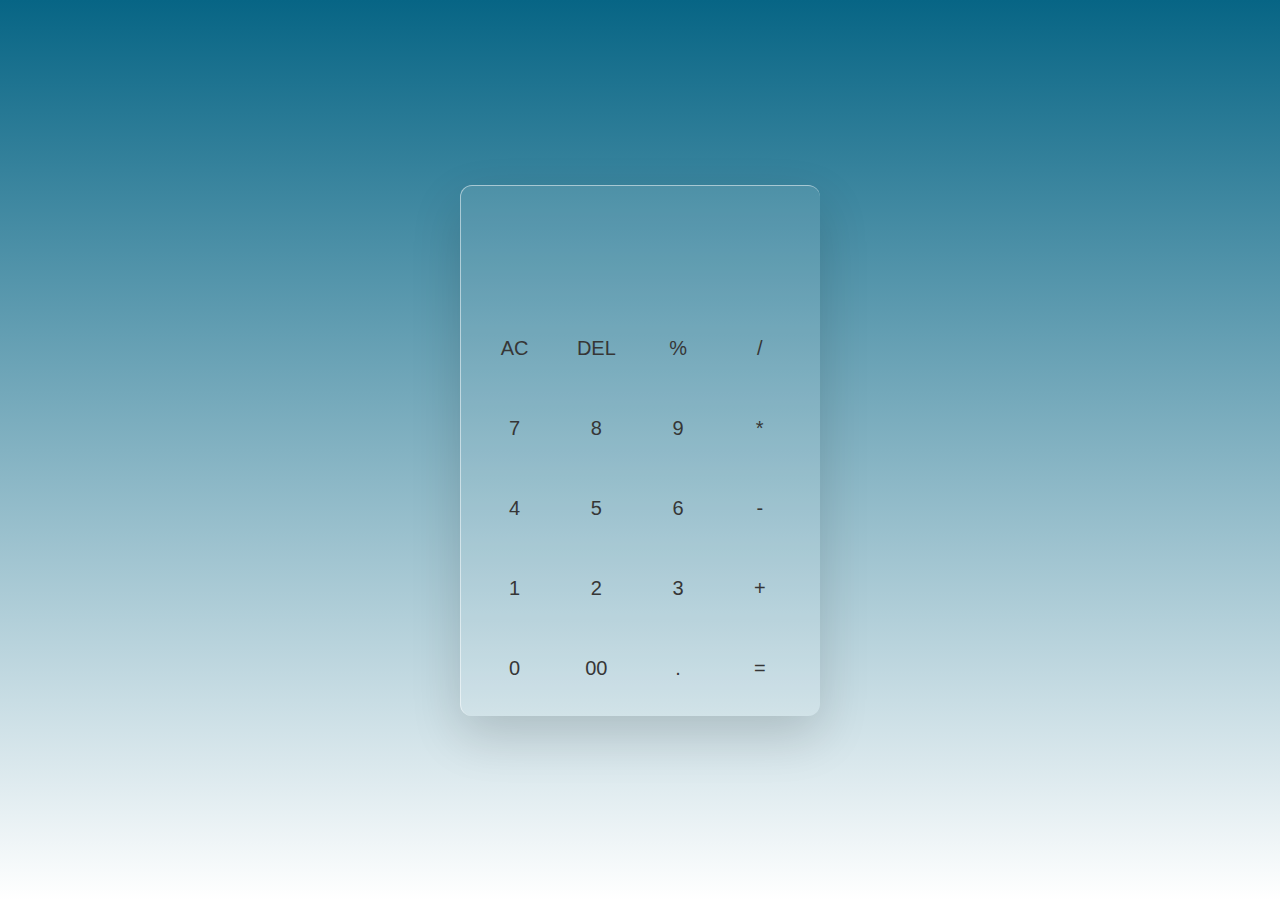
<file: Calculator2.html>
<!DOCTYPE html>

<html lang="en" dir="ltr">
  <head>
    <meta charset="UTF-8">
    <meta http-equiv="X-UA-Compatible" content="IE=edge" />
    <meta name="viewport" content="width=device-width, initial-scale=1.0" />
    <title>CALCULATOR</title>
       </head>
<body>
    <div class="container">
        <form action="#" name="forms">
          <input type="text" name="answer">
          <div class="buttons">
            <input type="button" value="AC" onclick="forms.answer.value = ''">
            <input type="button" value="DEL" onclick="forms.answer.value = forms.answer.value.substr(0 , forms.answer.value.length -1)">
            <input type="button" value="%" onclick="forms.answer.value += '%'">
            <input type="button" value="/" onclick="forms.answer.value += '/'">
          </div>
          <div class="buttons">
            <input type="button" value="7" onclick="forms.answer.value += '7'">
            <input type="button" value="8" onclick="forms.answer.value += '8'">
            <input type="button" value="9" onclick="forms.answer.value += '9'">
            <input type="button" value="*" onclick="forms.answer.value += '*'">
          </div>
          <div class="buttons">
            <input type="button" value="4" onclick="forms.answer.value += '4'">
            <input type="button" value="5" onclick="forms.answer.value += '5'">
            <input type="button" value="6" onclick="forms.answer.value += '6'">
            <input type="button" value="-" onclick="forms.answer.value += '-'">
          </div>
          <div class="buttons">
            <input type="button" value="1" onclick="forms.answer.value += '1'">
            <input type="button" value="2" onclick="forms.answer.value += '2'">
            <input type="button" value="3" onclick="forms.answer.value += '3'">
            <input type="button" value="+" onclick="forms.answer.value += '+'">
          </div>
          <div class="buttons">
            <input type="button" value="0"  onclick="forms.answer.value += '0'">
            <input type="button" value="00" onclick="forms.answer.value += '00'">
            <input type="button" value="." onclick="forms.answer.value += '.'">
            <input type="button" value="=" onclick="forms.answer.value = eval(forms.answer.value)">
          </div>
        </form>
      </div>
     </body>
     </html>

     <style>
        *{
  margin: 0;
  padding: 0;
  box-sizing: border-box;
  font-family: 'Poppins',sans-serif;
}
body{
  height: 100vh;
  width: 100%;
  overflow: hidden;
  display: flex;
  justify-content: center;
  align-items: center;
  background: linear-gradient(#076585 , #fff);
}
.container{
  width: 360px;
  padding: 15px;
  border-radius: 12px;
  background: rgba(255, 255, 255, 0.1);
  box-shadow: 0 20px 50px rgba(0, 0, 0, 0.15);
  border-top: 1px solid rgba(255, 255, 255, 0.5);
  border-left: 1px solid rgba(255, 255, 255, 0.5);
}
.container input[type="text"]{
  width: 100%;
  height: 100px;
  margin: 0 3px;
  outline: none;
  border: none;
  color: #fff;
  font-size: 20px;
  text-align: right;
  padding-right: 10px;
  pointer-events: none;
  background: transparent;
}
.container input[type="button"]{
  height: 65px;
  color: #363636;
  width: calc(100% / 4 - 5px);
  background: transparent;
  border-radius: 12px;
  margin-top: 15px;
  outline: none;
  border: none;
  font-size: 20px;
  cursor: pointer;
  transition: all 0.3s ease;
}
.container input[type="button"]:hover{
  background:#203354;
    color: white;}
     </style>
</file>
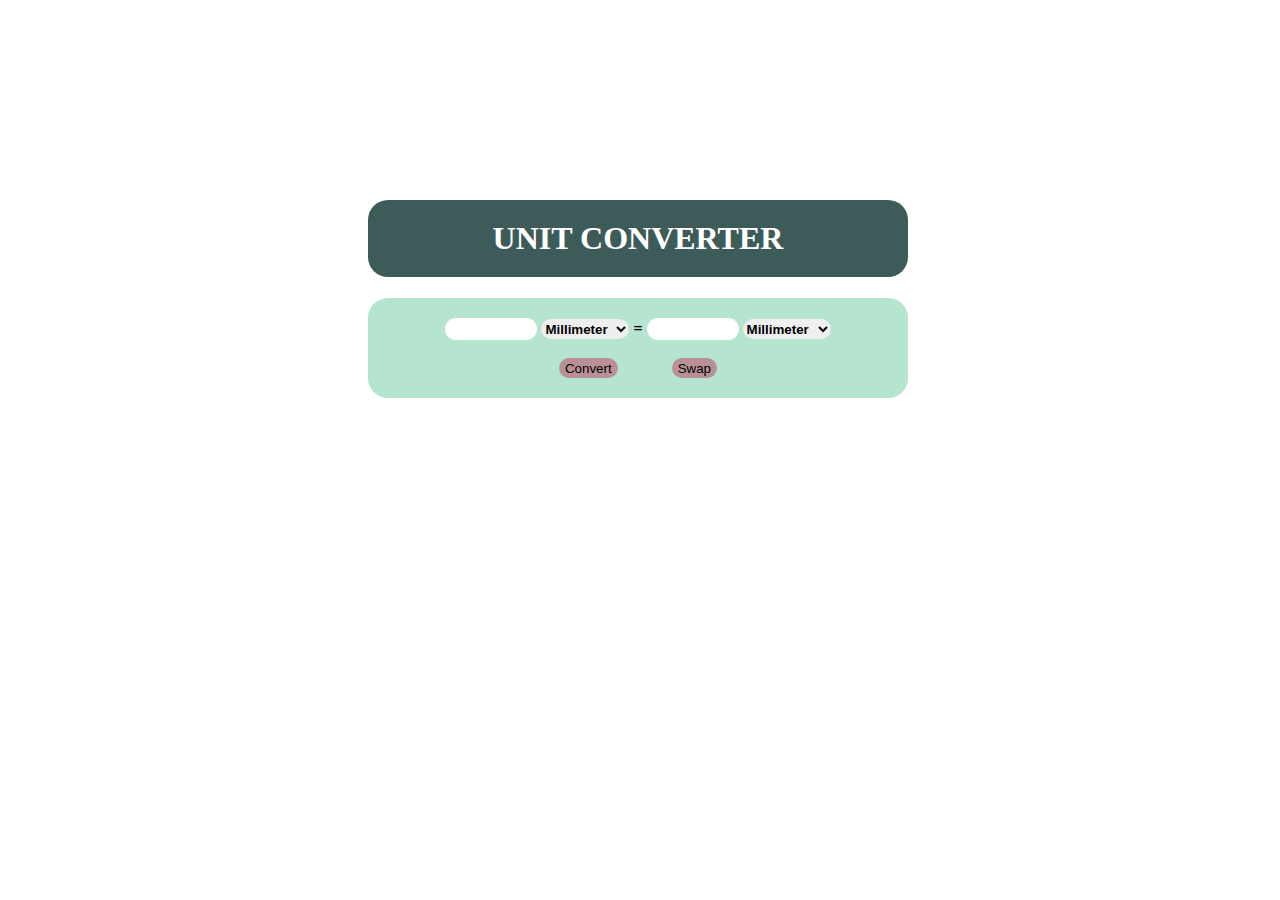
<file: unit converter practice.html>
<!DOCTYPE html>
<html>
<head>
  <meta charset="UTF-16" />
  <meta http-equiv="X-UA-Compatible" content="IE=edge" />
  <meta name="viewport" content="width=device-width, initial-scale=1.0" />
  <title>CONVERTER</title>
</head>

  
      
  <body>  
<h1><b>UNIT CONVERTER</b></h1> 
<div id="converter">
  <!-- for taking input -->
    <input type="number" id="input-value">

    <select id="input-unit">
      <option value="Millimeter">Millimeter</option>
      <option value="Centimeter">Centimeter</option>
      <option value="Inch">Inch</option>
      <option value="Feet">Feet</option>
      <option value="Meter">Meter</option>
    </select>
    <span><b> =</b></span>
    <!-- to generate output -->
    <input type="number" id="output-value">
    <select id="output-unit">
        <option value="Millimeter">Millimeter</option>
        <option value="Centimeter">Centimeter</option>
        <option value="Inch">Inch</option>
        <option value="Feet">Feet</option>
        <option value="Meter">Meter</option>
    </select>
  </br></br>
    <!-- button tag used for swapping and conversion -->
    <id="button">
    <button id="convert-button">Convert</button>
    <button id="swap-button">Swap</button>
  </div>

  </body>
  </html>


<!-- CSS to style the UI -->
  <style>
    body{
      text-align: center;
      margin-top: 200px;
      width: 500px;

    }
    h1{align-items: center;
      text-align: center;
      background-color:#3D5B59;
      color: white;
      border-radius: 20px;
      margin-left: 360px;
      width: 500px;
      padding: 20px;
    
    }
    #converter{
      
      width: 500px  ;
      margin-left: 360px;
      text-align: center;
      background-color:#B5E5CF;
      padding: 20px;
      border-radius: 20px;
      margin-top: 20px;
      margin-bottom: 20px;
    }
    button{
      border-radius: 10px;
      border: none;
      height: 20px;
      background-color: #B99095;
    }
    #convert-button{
      margin-right: 50px;
    }

    #convert-button:hover, #swap-button:hover{
      background-color: green;
      color: white;
    }
    #input-value, #output-value, #output-unit, #input-unit{
      border-radius: 20px;
      width: 88px;
      height: 20px;
      border: none;
      font-weight: bold;
    }
  </style>

  <!-- JS function for the web contents -->
  <script>
 function convert() {
  // Get the input and output elements
  const inputValue = document.getElementById("input-value");
  const inputUnit = document.getElementById("input-unit");
  const outputValue = document.getElementById("output-value");
  const outputUnit = document.getElementById("output-unit");

  // to get the selected input and output units
  const inputUnitValue = inputUnit.value;
  const outputUnitValue = outputUnit.value;

  // Converting the value
  if (inputUnitValue === "Millimeter" && outputUnitValue === "Centimeter") {
    outputValue.value = inputValue.value/10;
  } else if (inputUnitValue === "Millimeter" && outputUnitValue === "Inch") {
    outputValue.value = inputValue.value*0.3937;
  } else if (inputUnitValue === "Millimeter" && outputUnitValue === "Feet") {
    outputValue.value = inputValue.value*0.0032;
  } else if (inputUnitValue === "Millimeter" && outputUnitValue === "Meter") {
    outputValue.value = inputValue.value / 100;
  } else if (inputUnitValue === "Millimeter" && outputUnitValue === "Millimeter") {
    outputValue.value = inputValue.value;
  } else if (inputUnitValue === "Centimeter" && outputUnitValue === "Inch") {
    outputValue.value = inputValue.value/2.54;
  } else if (inputUnitValue === "Centimeter" && outputUnitValue === "Feet") {
    outputValue.value = inputValue.value/30.48;
  } else if (inputUnitValue === "Centimeter" && outputUnitValue === "Meter") {
    outputValue.value = inputValue.value/100;
  } else if (inputUnitValue === "Centimeter" && outputUnitValue === "Centimeter") {
    outputValue.value = inputValue.value;
  } else if (inputUnitValue === "Centimeter" && outputUnitValue === "Millimeter") {
    outputValue.value = inputValue.value*10;
  } else if (inputUnitValue === "Inch" && outputUnitValue === "Inch") {
    outputValue.value = inputValue.value;
  } else if (inputUnitValue === "Inch" && outputUnitValue === "Feet") {
    outputValue.value = inputValue.value/12;
  } else if (inputUnitValue === "Inch" && outputUnitValue === "Meter") {
    outputValue.value = inputValue.value/25.4;
  } else if (inputUnitValue === "Inch" && outputUnitValue === "Centimeter") {
    outputValue.value = inputValue.value*2.54;
  } else if (inputUnitValue === "Inch" && outputUnitValue === "Millimeter") {
    outputValue.value = inputValue.value*25.4;
  } else if (inputUnitValue === "Feet" && outputUnitValue === "Inch") {
    outputValue.value = inputValue.value*12;
  } else if (inputUnitValue === "Feet" && outputUnitValue === "Feet") {
    outputValue.value = inputValue.value;
  } else if (inputUnitValue === "Feet" && outputUnitValue === "Meter") {
    outputValue.value = inputValue.value/3.28;
  } else if (inputUnitValue === "Feet" && outputUnitValue === "Centimeter") {
    outputValue.value = inputValue.value*30.48;
  } else if (inputUnitValue === "Feet" && outputUnitValue === "Millimeter") {
    outputValue.value = inputValue.value*304.8;
  } else if (inputUnitValue === "Meter" && outputUnitValue === "Inch") {
    outputValue.value = inputValue.value*25.4;
  } else if (inputUnitValue === "Meter" && outputUnitValue === "Feet") {
    outputValue.value = inputValue.value*3.28;
  } else if (inputUnitValue === "Meter" && outputUnitValue === "Meter") {
    outputValue.value = inputValue.value;
  } else if (inputUnitValue === "Meter" && outputUnitValue === "Centimeter") {
    outputValue.value = inputValue.value*100;
  } else if (inputUnitValue === "Meter" && outputUnitValue === "Millimeter") {
    outputValue.value = inputValue.value*1000;
  }
}
function swap() {
  // Get the input and output elements
  const inputValue = document.getElementById("input-value");
  const inputUnit = document.getElementById("input-unit");
  const outputValue = document.getElementById("output-value");
  const outputUnit = document.getElementById("output-unit");

  // Swap the units and values
  [inputUnit.value, outputUnit.value] = [outputUnit.value, inputUnit.value];
  [inputValue.value, outputValue.value] = [outputValue.value, inputValue.value];
}

// Add event listeners to the convert and swap buttons
document.getElementById("convert-button").addEventListener("click", convert);
document.getElementById("swap-button").addEventListener("click", swap);

</script>
</file>
